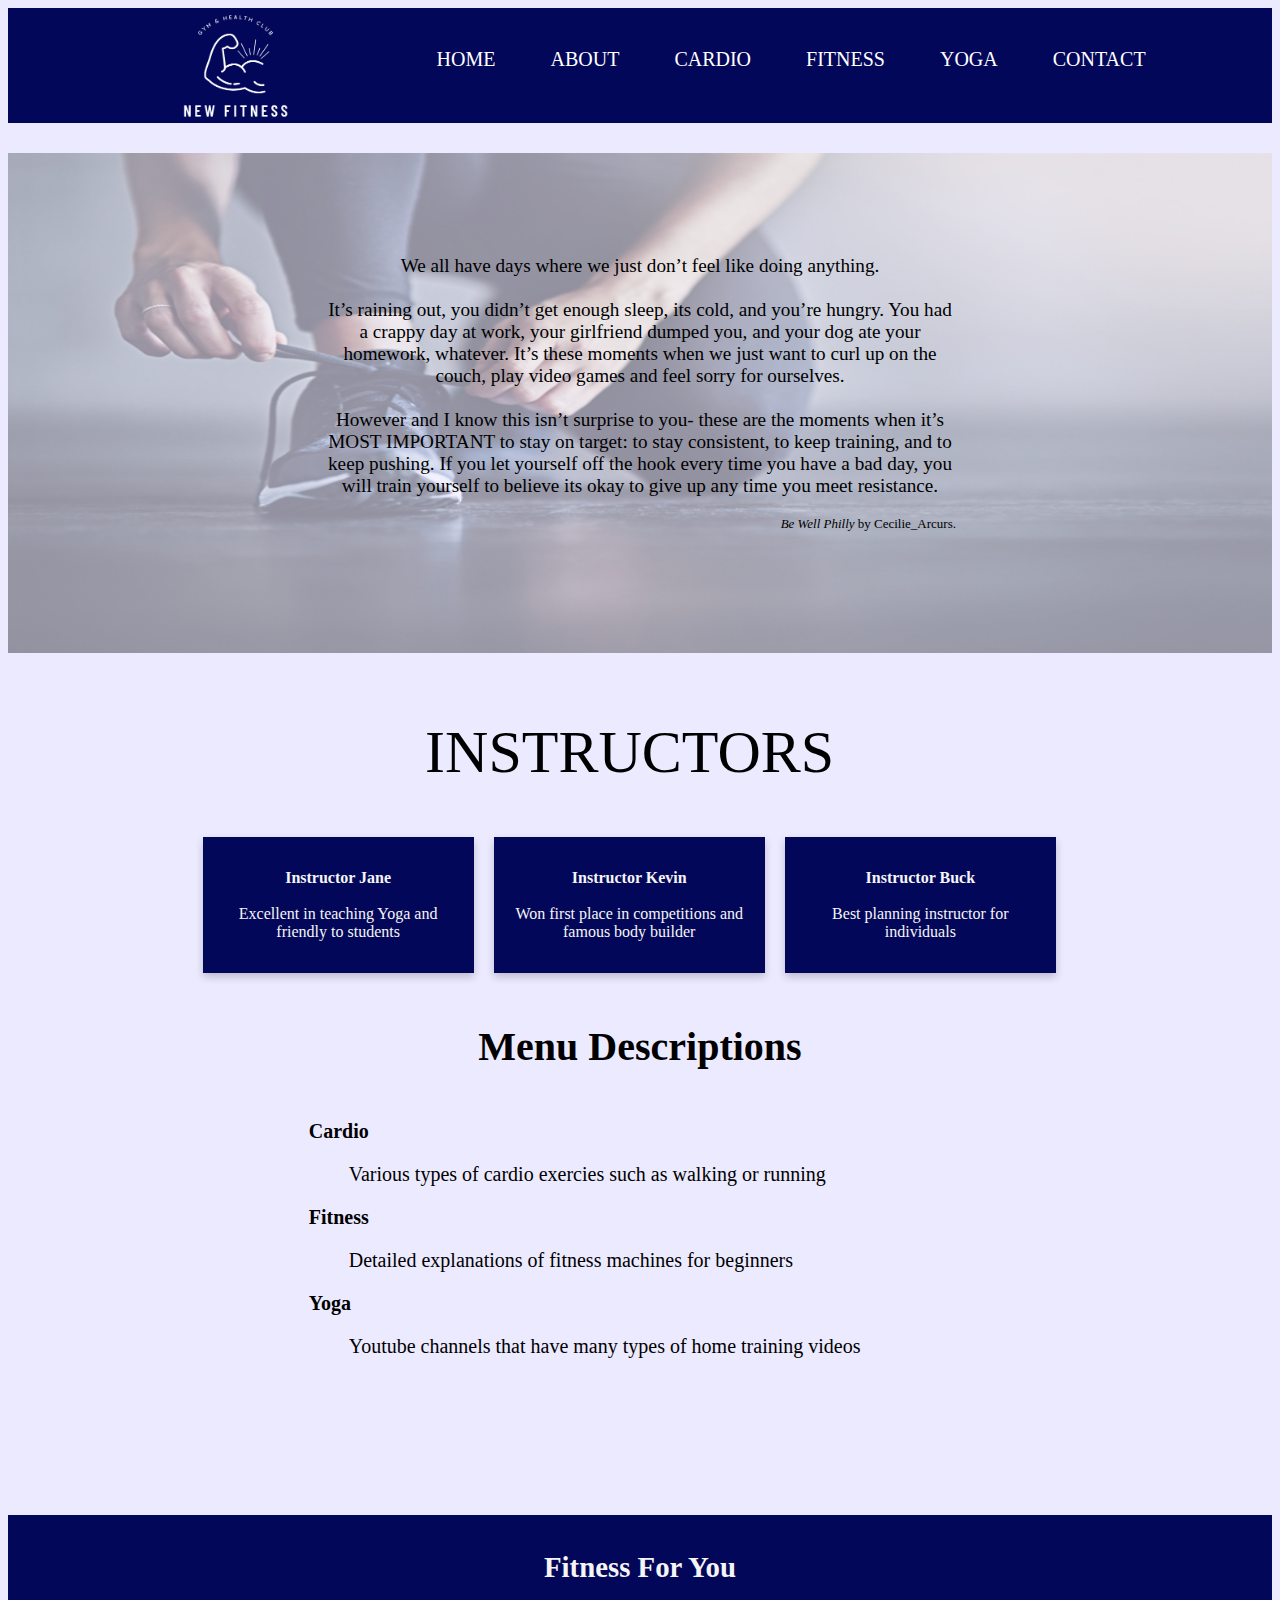
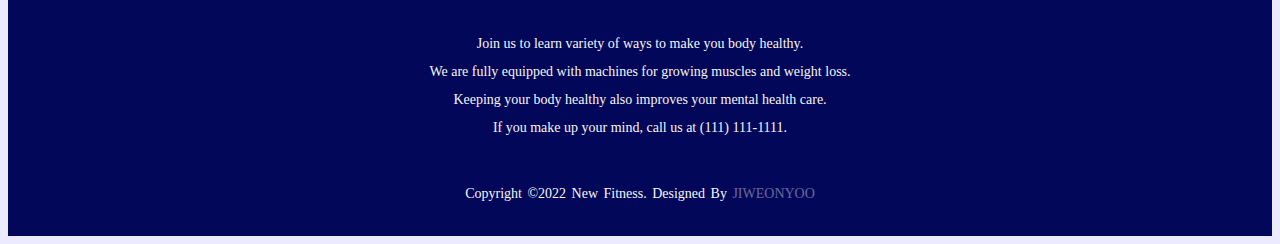
<file: index.html>
<!DOCTYPE html>
<html lang="en">
<meta charset="UTF-8">
<title>Health</title>
<meta name="viewport" content="width=device-width,initial-scale=1">
<link rel="stylesheet" href="index.css">

<body>

    <header>
        <!-- navigation bar -->
        <div class="navContainer">
            <img src="images/logo.png" alt="logo" class="logo">
            <nav>
                <ul>
                    <li><a href="index.html">Home</a></li>
                    <li><a href="#">About</a></li>
                    <li><a href="cardio.html">Cardio</a></li>
                    <li><a href="fitness.html">Fitness</a></li>
                    <li><a href="yoga.html">Yoga</a></li>
                    <li><a href="#">Contact</a></li>
                </ul>
            </nav>
        </div>
    </header>

    <!-- picture with speech -->
    <div class="about">
        <img src="images/aboutPic.jpg" alt="about" class="aboutPic">
        
        <div class="speech">
            <p>
                We all have days where we just don’t feel like doing anything.<br><br>

                It’s raining out, you didn’t get enough sleep, its cold, and you’re hungry. You had a crappy day at work, your girlfriend dumped you, and your dog ate your homework, whatever. It’s these moments when we just want to curl up on the couch, play video games and feel sorry for ourselves.<br><br>
                
                However and I know this isn’t surprise to you- these are the moments when it’s MOST IMPORTANT to stay on target: to stay consistent, to keep training, and to keep pushing. If you let yourself off the hook every time you have a bad day, you will train yourself to believe its okay to give up any time you meet resistance.
            </p>
            <p class="cite"><cite>Be Well Philly</cite> by Cecilie_Arcurs.</p>
        </div>
        
    </div>


    <!-- instructor card -->
    <p class="titleTeacher">INSTRUCTORS</p>
    <div class="row">
        <div class="column">
            <div class="card"><p><strong>Instructor Jane</strong><br><br>Excellent in teaching Yoga and friendly to students</p></div>
          </div>
          <div class="column">
            <div class="card"><p><strong>Instructor Kevin</strong><br><br>Won first place in competitions and famous body builder</p></div>
          </div>
          <div class="column">
            <div class="card"><p><strong>Instructor Buck</strong><br><br>Best planning instructor for individuals</p></div>
          </div>
    </div>

    <!--description list-->
    <h3>Menu Descriptions</h3>
    <dl>
        <dt><strong>Cardio</strong></dt>
        <dd>Various types of cardio exercies such as walking or running</dd>
        <dt><strong>Fitness</strong></dt>
        <dd>Detailed explanations of fitness machines for beginners</dd>
        <dt><strong>Yoga</strong></dt>
        <dd>Youtube channels that have many types of home training videos</dd>
    </dl>


    <!-- footer -->
    <footer>
        <div class="footer-content">
            <h3>Fitness For You</h3>
            <p>Join us to learn variety of ways to make you body healthy. <br>
                We are fully equipped with machines for growing muscles and weight loss.<br>
                Keeping your body healthy also improves your mental health care.<br>
                If you make up your mind, call us at (111) 111-1111.
            </p>
        </div>
        <div class="footer-bottom">
            <p>copyright &copy;2022 New Fitness. designed by <span>JiweonYoo</span></p>
        </div>
    </footer>



</body>
</html>
</file>
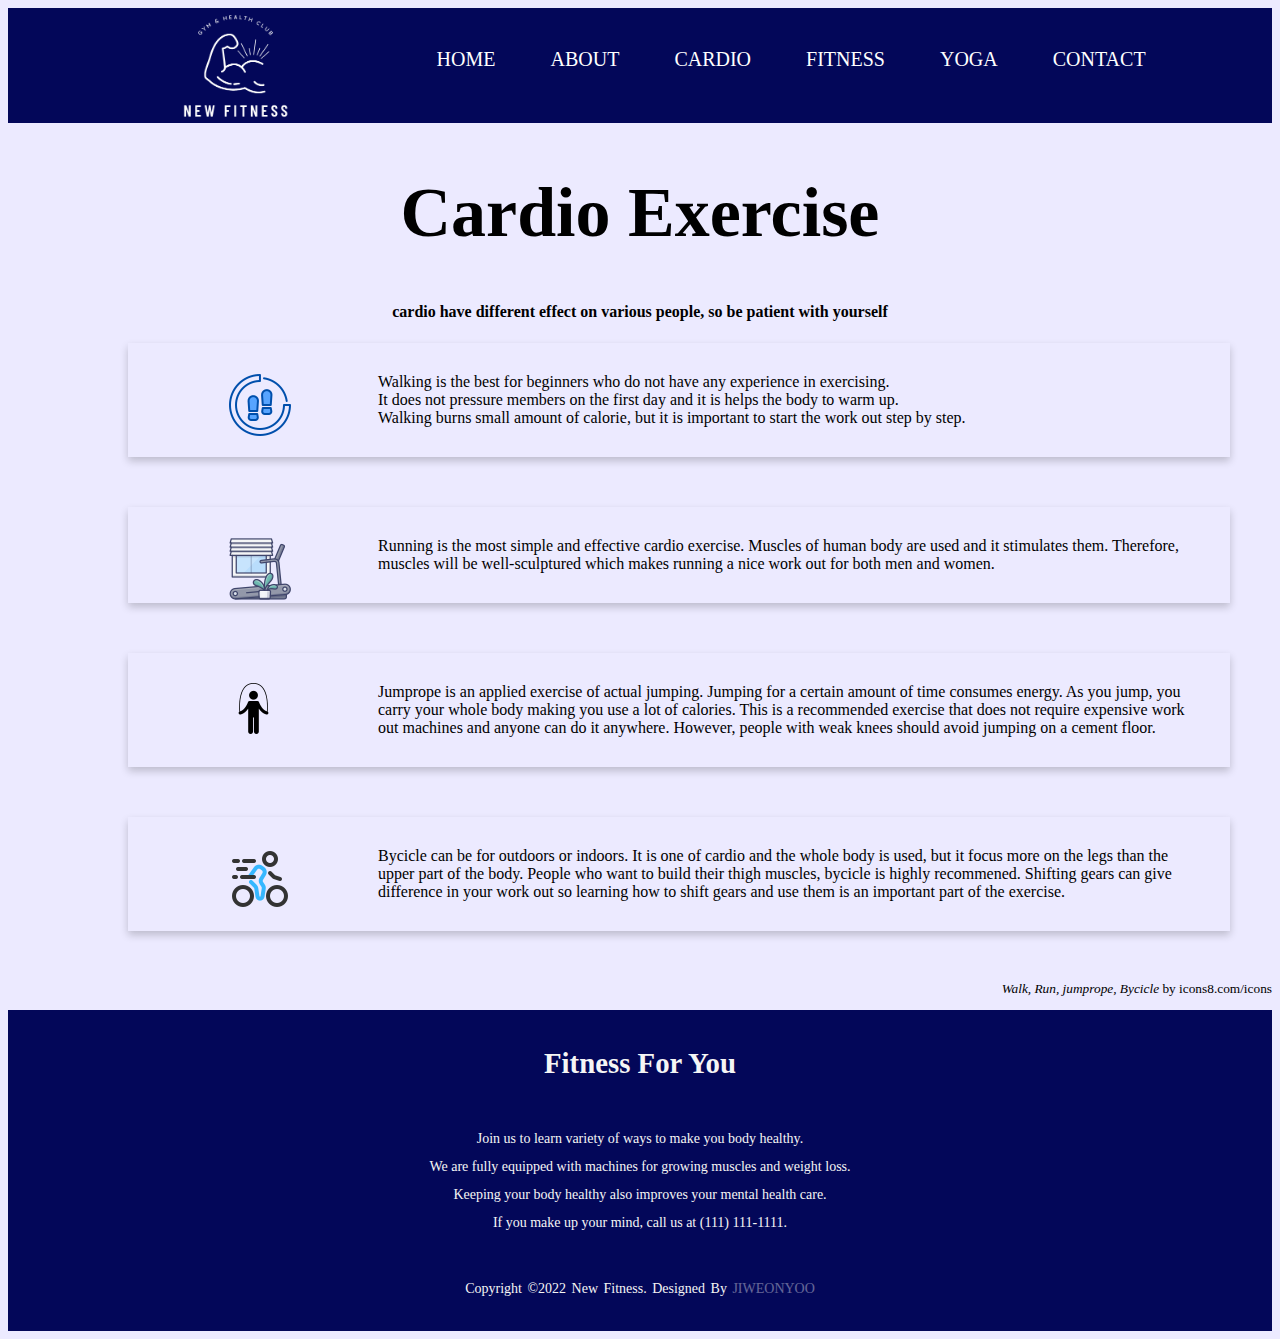
<file: cardio.html>
<!DOCTYPE html>
<html lang="en">
<meta charset="UTF-8">
<title>Cardio</title>
<meta name="viewport" content="width=device-width,initial-scale=1">
<link rel="stylesheet" href="cardio.css">


<body>
    <header>
        <!-- navigation bar -->
        <div class="navContainer">
            <img src="images/logo.png" alt="logo" class="logo">
            <nav>
                <ul>
                    <li><a href="index.html">Home</a></li>
                    <li><a href="#">About</a></li>
                    <li><a href="cardio.html">Cardio</a></li>
                    <li><a href="fitness.html">Fitness</a></li>
                    <li><a href="yoga.html">Yoga</a></li>
                    <li><a href="#">Contact</a></li>
                </ul>
            </nav>
        </div>
    </header>

    <!-- cardio choices (walking, running, bycicle)-->
    <h2><strong>Cardio Exercise</strong></h2>
    <h4>cardio have different effect on various people, so be patient with yourself</h4>
    <div class="containBody">
        <ul>
            <li>
                <div class="card">
                    <img src="images/walk.png" alt="walking">
                    <p>Walking is the best for beginners who do not have any experience in exercising.<br>
                        It does not pressure members on the first day and it is helps the body to warm up.<br>
                        Walking burns small amount of calorie, but it is important to start the work out step by step.
                    </p>
                </div>
            </li>
            <li>
                <div class="card">
                    <img src="images/run.png" alt="running">
                    <p>Running is the most simple and effective cardio exercise.
                        Muscles of human body are used and it stimulates them. Therefore, muscles will be well-sculptured which
                        makes running a nice work out for both men and women.
                    </p>
                </div>
            </li>
            <li>
                <div class="card">
                    <img src="images/jumprope.png" alt="jumprope">
                    <p>Jumprope is an applied exercise of actual jumping. Jumping for a certain amount of time consumes energy.
                        As you jump, you carry your whole body making you use a lot of calories. This is a recommended exercise that does not require expensive work out machines and anyone can do it anywhere. However, people with weak knees should avoid jumping on a cement floor.
                    </p>
                </div>
            </li>
            <li>
                <div class="card">
                    <img src="images/bycicle.png" alt="bycicle">
                    <p>Bycicle can be for outdoors or indoors. It is one of cardio and the whole body is used, but it focus more on the legs than the upper part of the body. People who want to build their thigh muscles, bycicle is highly recommened. Shifting gears can give difference in your work out so learning how to shift gears and use them is an important part of the exercise.
                    </p>
                </div>
            </li>

        </ul>
        <p class="cite"><cite>Walk, Run, jumprope, Bycicle</cite> by icons8.com/icons</p>
    </div>

    <!-- footer -->
    <footer>
        <div class="footer-content">
            <h3>Fitness For You</h3>
            <p>Join us to learn variety of ways to make you body healthy. <br>
                We are fully equipped with machines for growing muscles and weight loss.<br>
                Keeping your body healthy also improves your mental health care.<br>
                If you make up your mind, call us at (111) 111-1111.
            </p>
        </div>
        <div class="footer-bottom">
            <p>copyright &copy;2022 New Fitness. designed by <span>JiweonYoo</span></p>
        </div>
    </footer>

</body>
</html>
</file>
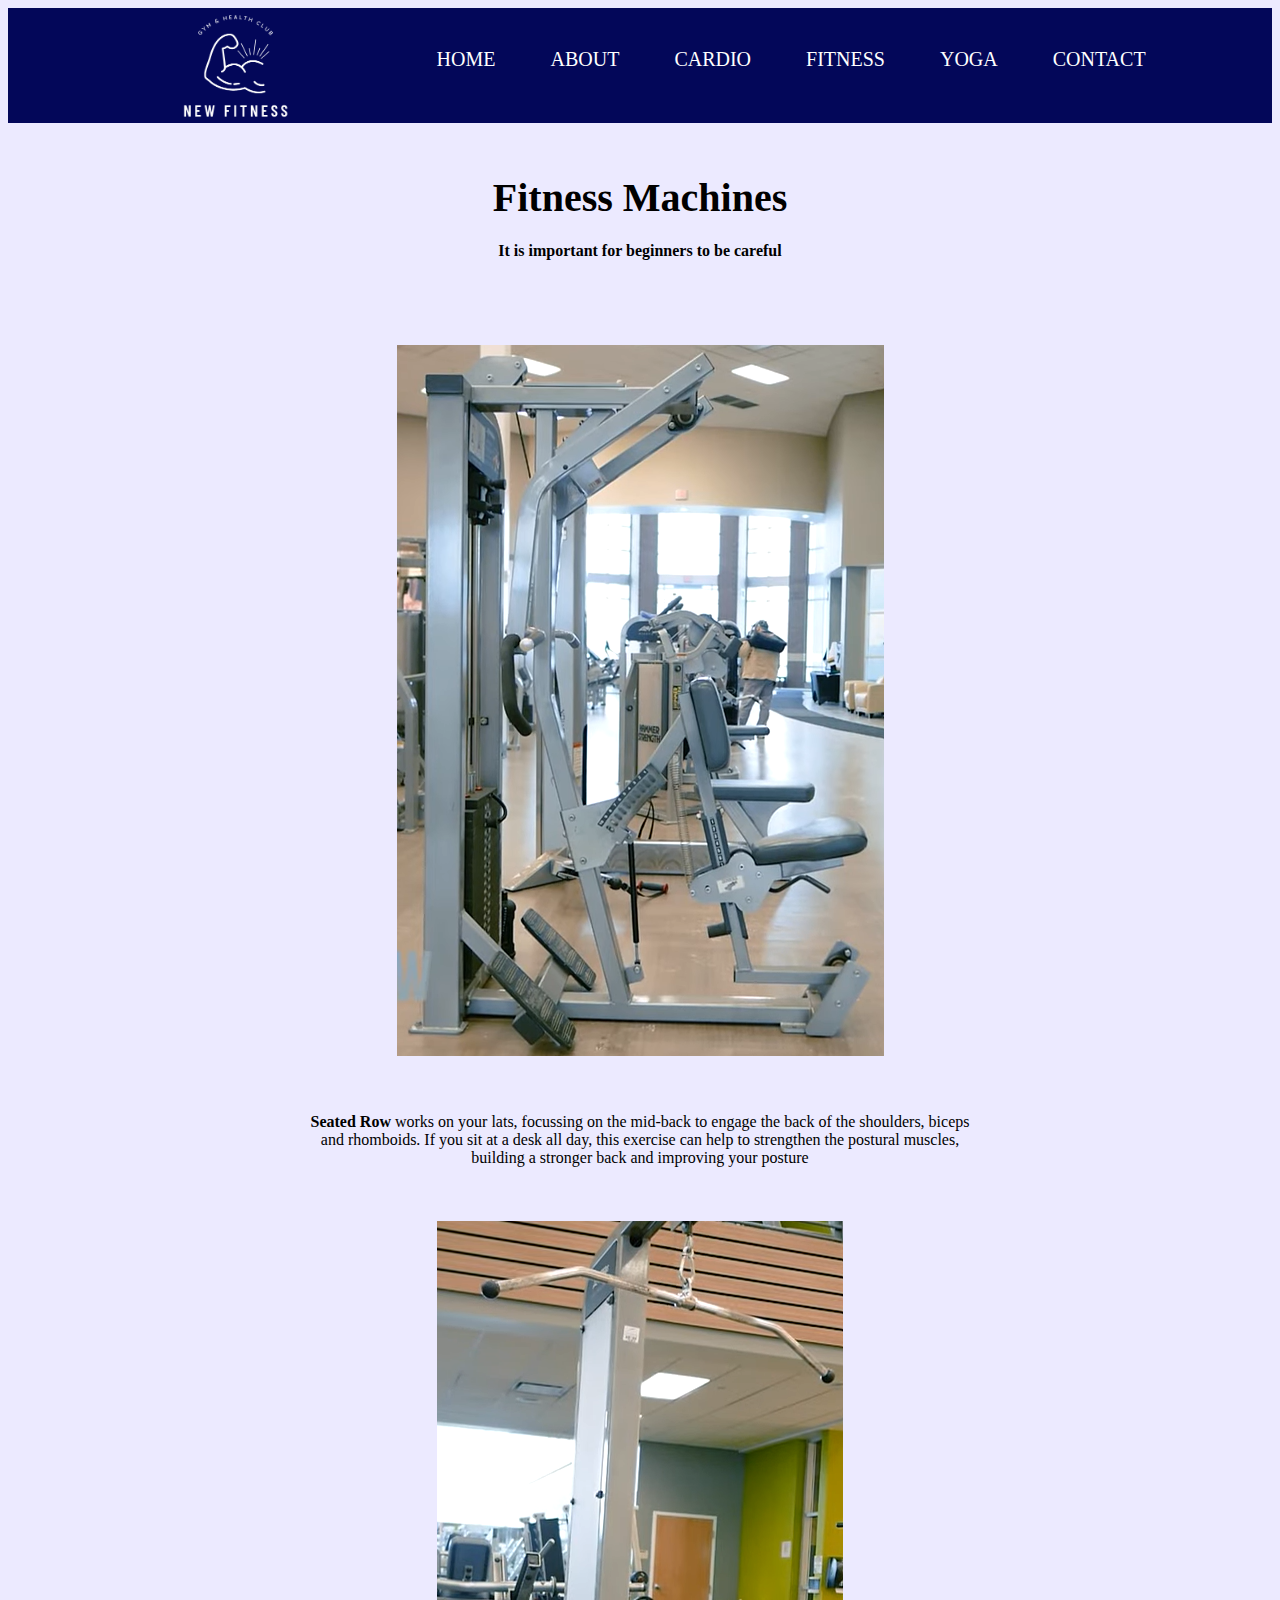
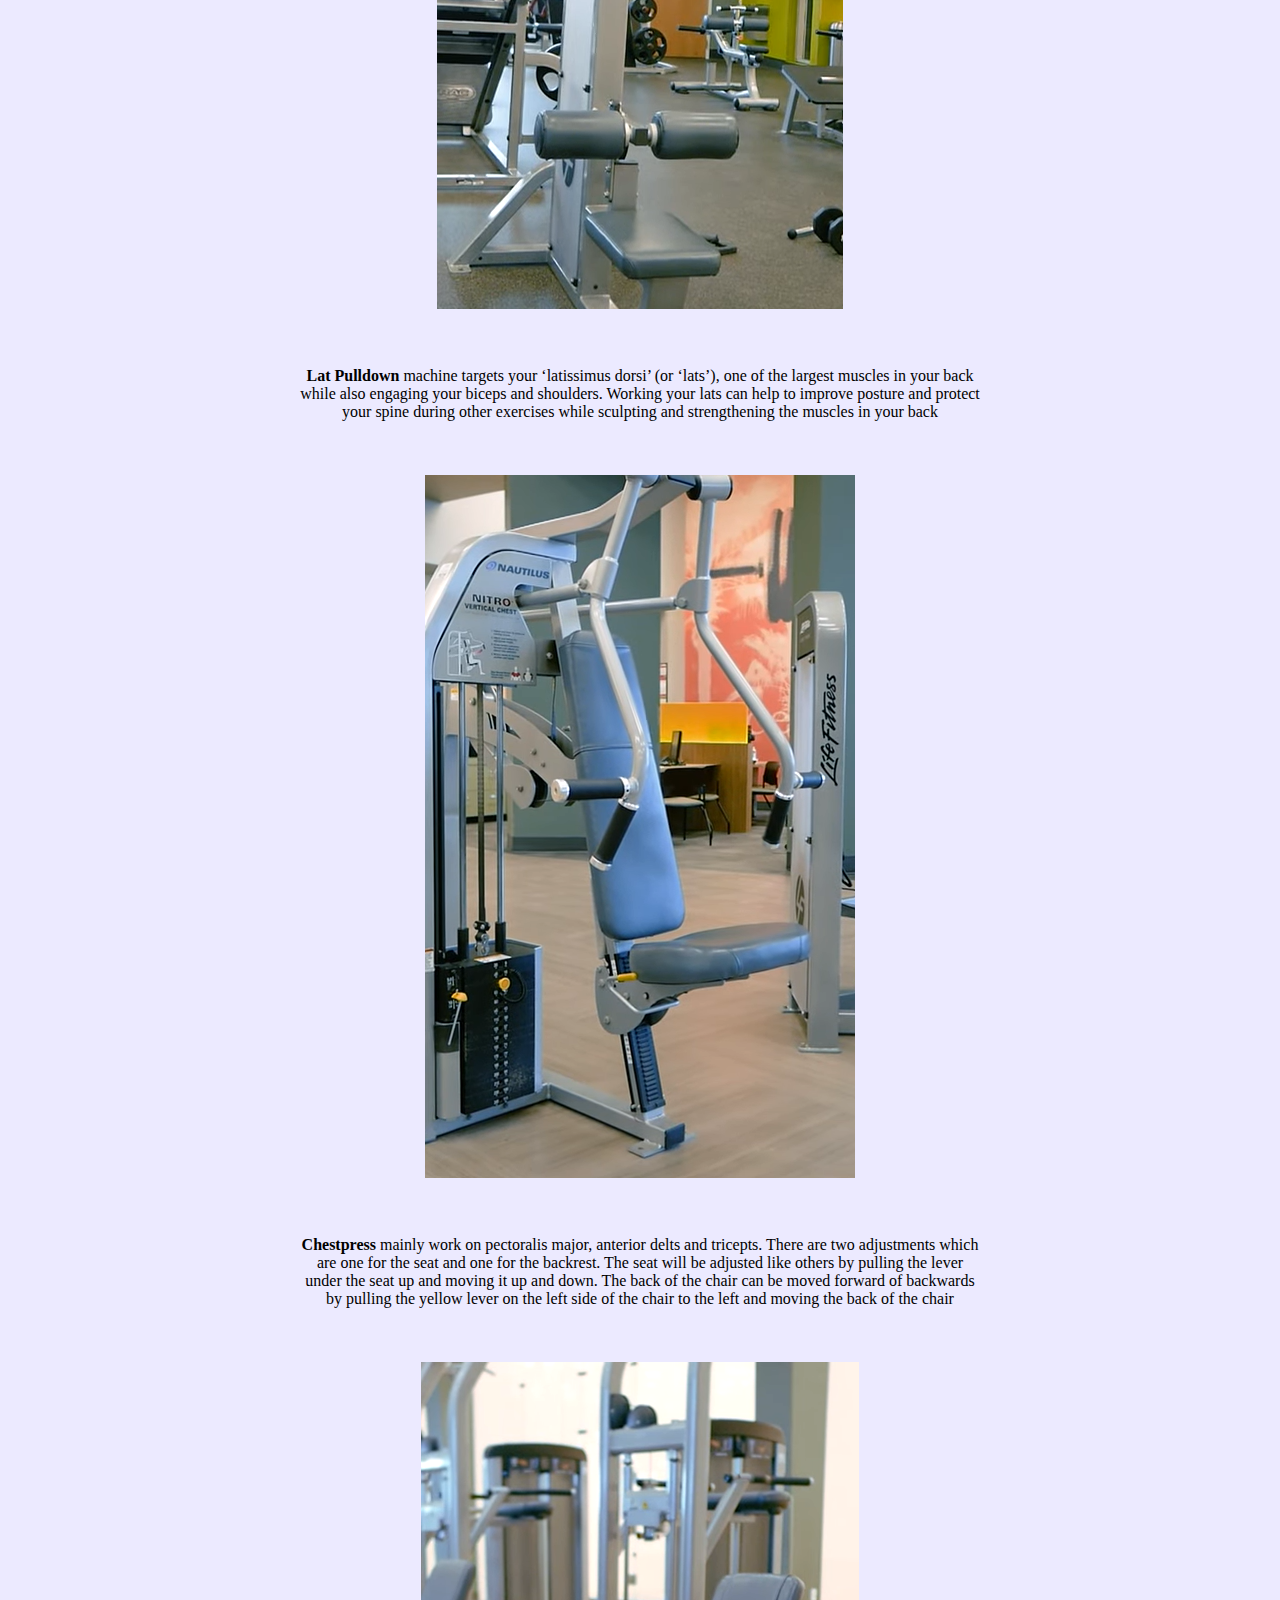
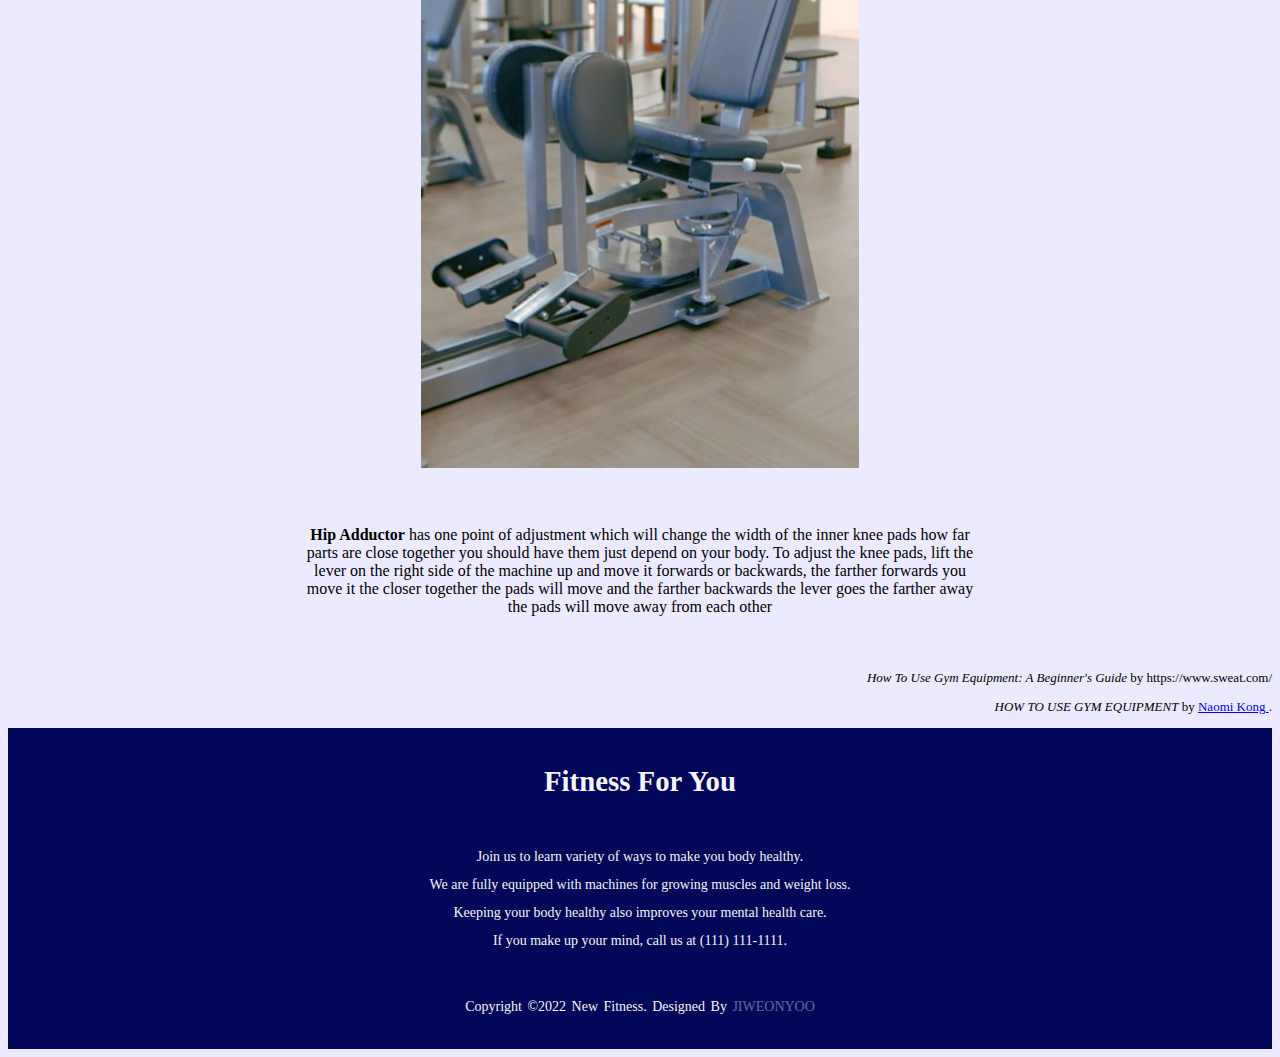
<file: fitness.html>
<!DOCTYPE html>
<html lang="en">
<meta charset="UTF-8">
<title>Fitness</title>
<meta name="viewport" content="width=device-width,initial-scale=1">
<link rel="stylesheet" href="fitness.css">


<body>
    
    <header>
        <!-- navigation bar -->
        <div class="navContainer">
            <img src="images/logo.png" alt="logo" class="logo">
            <nav>
                <ul>
                    <li><a href="index.html">Home</a></li>
                    <li><a href="#">About</a></li>
                    <li><a href="cardio.html">Cardio</a></li>
                    <li><a href="fitness.html">Fitness</a></li>
                    <li><a href="yoga.html">Yoga</a></li>
                    <li><a href="#">Contact</a></li>
                </ul>
            </nav>
        </div>
    </header>

    <!-- workout machines and how to use them -->
    <h2 class="title">Fitness Machines</h2>
    <h4>It is important for beginners to be careful</h4>
    <div class="machines">
        <img src="images/seatedRow.png" alt="seatedRow">
        <p><strong>Seated Row</strong> works on your lats, focussing on the mid-back to engage the back of the shoulders, biceps and rhomboids. If you sit at a desk all day, this exercise can help to strengthen the postural muscles, building a stronger back and improving your posture</p>
        <img src="images/latPullDown.png" alt="latPullDown">
        <p><strong>Lat Pulldown</strong> machine targets your ‘latissimus dorsi’ (or ‘lats’), one of the largest muscles in your back while also engaging your biceps and shoulders. Working your lats can help to improve posture and protect your spine during other exercises while sculpting and strengthening the muscles in your back</p>
        <img src="images/verticalChestPress.png" alt="verticalChestPress">
        <p><strong> Chestpress </strong> mainly work on pectoralis major, anterior delts and tricepts. There are two adjustments which are one for the seat and one for the backrest. The seat will be adjusted like others by pulling the lever under the seat up and moving it up and down. The back of the chair can be moved forward of backwards by pulling the yellow lever on the left side of the chair to the left and moving the back of the chair</p>
        <img src="images/hipAdductor.png" alt="hipAdductor">
        <p><strong>Hip Adductor</strong> has one point of adjustment which will change the width of the inner knee pads how far parts are close together you should have them just depend on your body. To adjust the knee pads, lift the lever on the right side of the machine up and move it forwards or backwards, the farther forwards you move it the closer together the pads will move and the farther backwards the lever goes the farther away the pads will move away from each other</p>
    </div>

    <p class="cite"><cite>How To Use Gym Equipment: A Beginner's Guide</cite> by https://www.sweat.com/</p>
    <p class="cite"><cite>HOW TO USE GYM EQUIPMENT</cite>   by <a href="https://www.youtube.com/channel/UCLBVA29QFjSo3c8NpGD89lw" target="_blank"> Naomi Kong </a>.</p>


    <!-- footer -->
    <footer>
        <div class="footer-content">
            <h3>Fitness For You</h3>
            <p>Join us to learn variety of ways to make you body healthy. <br>
                We are fully equipped with machines for growing muscles and weight loss.<br>
                Keeping your body healthy also improves your mental health care.<br>
                If you make up your mind, call us at (111) 111-1111.
            </p>
        </div>
        <div class="footer-bottom">
            <p>copyright &copy;2022 New Fitness. designed by <span>JiweonYoo</span></p>
        </div>
    </footer>


</body>
</html>
</file>
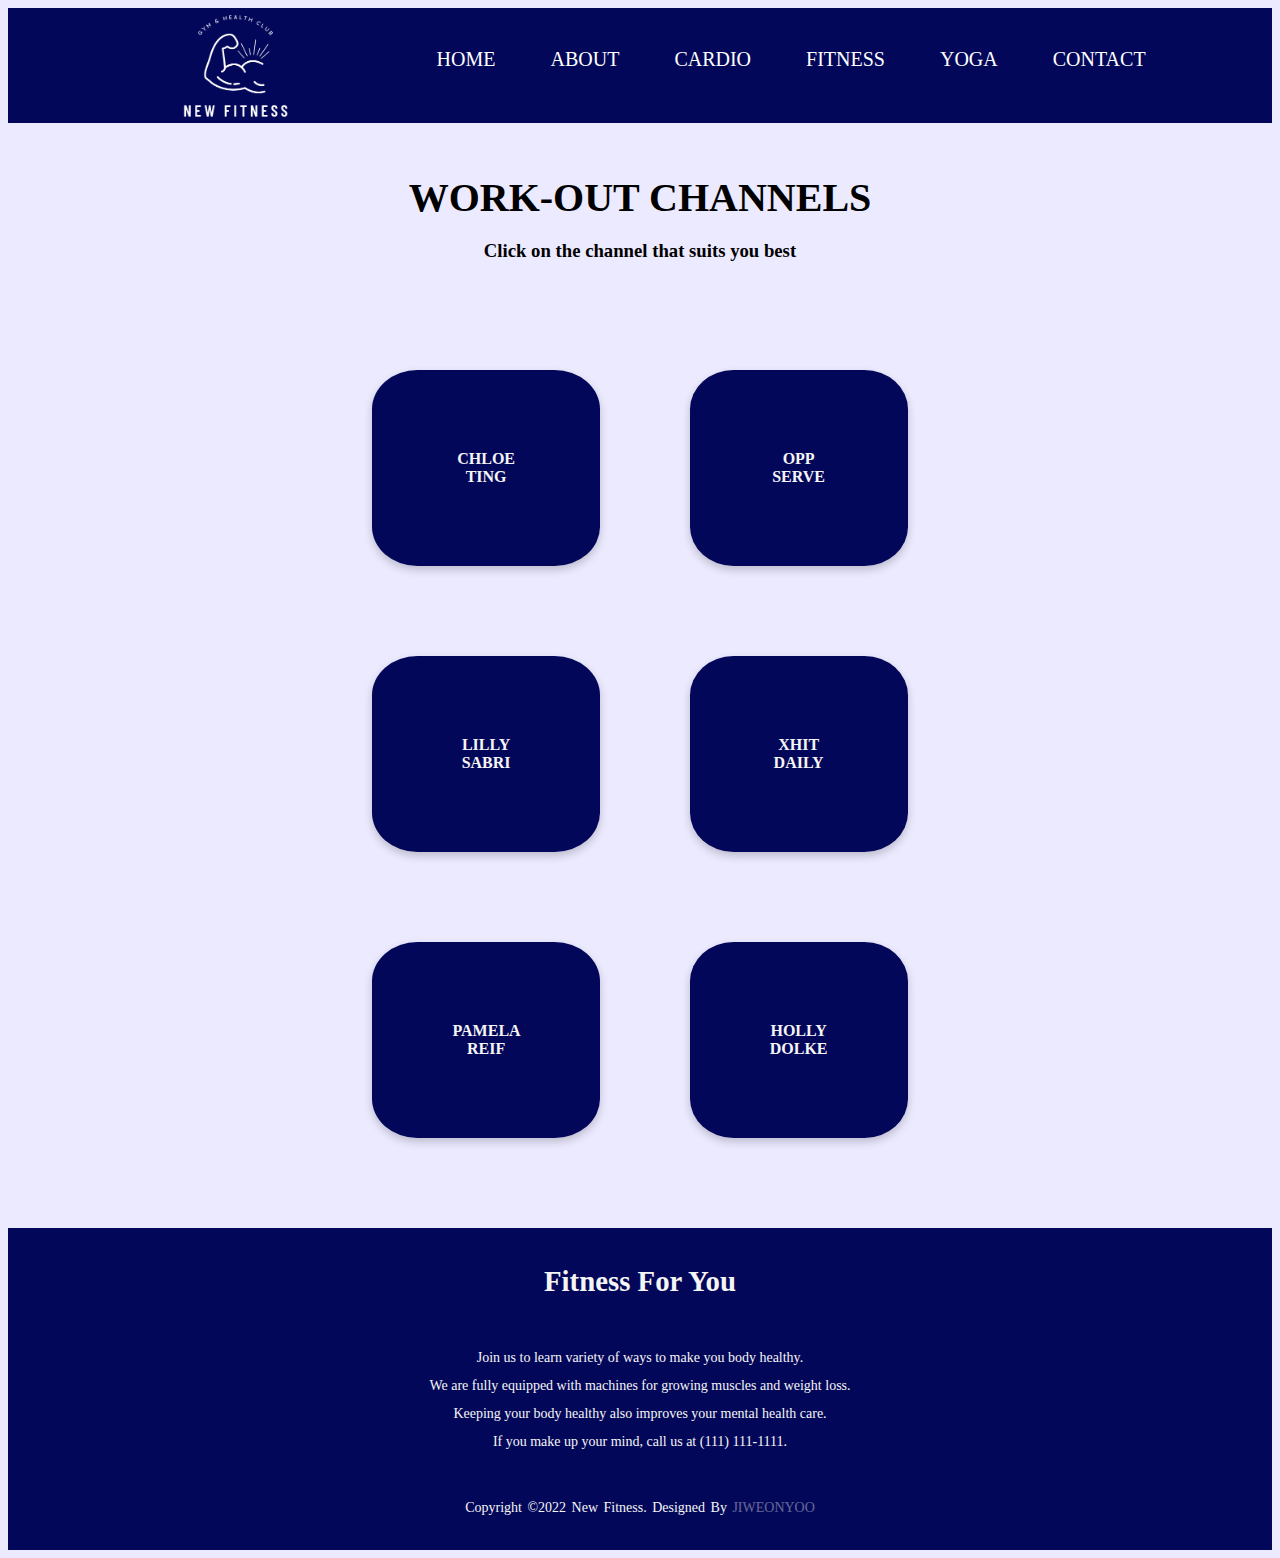
<file: yoga.html>
<!DOCTYPE html>
<html lang="en">
<meta charset="UTF-8">
<title>Yoga</title>
<meta name="viewport" content="width=device-width,initial-scale=1">
<link rel="stylesheet" href="yoga.css">


<body>
    
    <header>
        <!-- navigation bar -->
        <div class="navContainer">
            <img src="images/logo.png" alt="logo" class="logo">
            <nav>
                <ul>
                    <li><a href="index.html">Home</a></li>
                    <li><a href="#">About</a></li>
                    <li><a href="cardio.html">Cardio</a></li>
                    <li><a href="fitness.html">Fitness</a></li>
                    <li><a href="yoga.html">Yoga</a></li>
                    <li><a href="#">Contact</a></li>
                </ul>
            </nav>
        </div>
    </header>

    <!-- youtubers hyperlink and description -->
    <h2>WORK-OUT CHANNELS</h2>
    <h3>Click on the channel that suits you best</h3>
    <table>
        <tr>
            <td>
                <a href="https://www.youtube.com/channel/UCCgLoMYIyP0U56dEhEL1wXQ" target="_blank"><strong>CHLOE TING</strong></a>
            </td>
            <td>
                <a href="https://www.youtube.com/channel/UCqgvtXUdw9j4FS4ycUq64bQ" target="_blank"><strong>OPP SERVE</strong></a>
            </td>
        </tr>
        <tr>
            <td>
                <a href="https://www.youtube.com/channel/UCTsM1dSAiXqiV5oZjuNw_Bg" target="_blank"><strong>LILLY SABRI</strong></a>
            </td>
            <td>
                <a href="https://www.youtube.com/channel/UCM1Nde-9eorUhq-teaWlgUA" target="_blank"><strong>XHIT DAILY</strong></a>
            </td>
        </tr>
        <tr>
            <td>
                <a href="https://www.youtube.com/channel/UChVRfsT_ASBZk10o0An7Ucg" target="_blank"><strong>PAMELA REIF</strong></a>
            </td>
            <td>
                <a href="https://www.youtube.com/channel/UCK5PP5Up6Dz80dv5G4XuiiA" target="_blank"><strong>HOLLY DOLKE</strong></a>
            </td>
        </tr>
    </table>

    <!-- footer -->
    <footer>
        <div class="footer-content">
            <h3>Fitness For You</h3>
            <p>Join us to learn variety of ways to make you body healthy. <br>
                We are fully equipped with machines for growing muscles and weight loss.<br>
                Keeping your body healthy also improves your mental health care.<br>
                If you make up your mind, call us at (111) 111-1111.
            </p>
        </div>
        <div class="footer-bottom">
            <p>copyright &copy;2022 New Fitness. designed by <span>JiweonYoo</span></p>
        </div>
    </footer>


</body>
</html>
</file>
<file: index.css>
body{
    background: rgb(236, 234, 255);
    font-family: Cursive;
    box-sizing: border-box;
}
/* Navigation Bar */
.navContainer{
    width: 80%;
    margin:0 auto;
}

header{
    background: #030759;
    font-size: 20px;
}
header::after{
    content: '';
    display: table;
    clear: both;
}
.logo{
    width: 20%;
    height: auto;
    float: left;
    
}

nav{
    float: right;
    
}
nav ul{
    margin: 0;
    padding: 0;
    list-style: none;
}
nav li{
    display: inline-block;
    margin-left: 50px;
    padding-top: 40px;

    position: relative;
}

nav a{
    color: white;
    text-decoration: none;
    text-transform: uppercase;
}
nav a:hover{
    color:darkcyan;
}

nav a::before{
    content: '';
    display: block;
    height: 5px;
    width: 0%;
    background-color: antiquewhite;
    position: absolute;
    top: 0;
    transition: all ease-in-out 250ms;
    
}
nav a:hover::before{
    width: 100%;
}

/* About Page */
.about{
    float: center;
    position: relative;
    text-align: center;
    color:black;
    font-size: larger;
    padding-top: 30px;
}
.aboutPic{
    width: 100%;
    height: 500px;
    opacity: 0.4;
}

.speech{
    position: absolute;
    top: 50%;
    left: 50%;
    transform: translate(-50%, -50%);
}
.cite{
    font-size: small;
    text-align: right;
}

/* Instructor cards */
.titleTeacher{
    font-size: 60px;
    padding-left: 33%;
    margin-bottom: 0px;
}
.row{
    margin: 0 -5px;
    padding-top: 50px;
    padding-left: 15%;
    align-items: center;
    margin-bottom: 50px;
}
.row:after {
    content: "";
    display: table;
    clear: both;
  }
.column {
    float: left;
    width: 25%;
    padding: 0 10px;
    
  }
.card {
    box-shadow: 0 4px 8px 0 rgba(0, 0, 0, 0.2);
    padding: 16px;
    text-align: center;
    background-color: #030759;
    color: whitesmoke;
}
@media screen and (max-width: 600px) {
    .column {
      width: 100%;
      display: block;
      margin-bottom: 20px;
    }
}
/* description list */
h3{
    text-align: center;
    font-size: 40px;
}
dl{
    text-align: left;
   padding-left: 23%;
   padding-bottom: 10%;
   font-size: 20px;
}
dt,dd{
    padding: 10px;
}

/* Footer */
footer{
    background:#030759;
    height: auto;
    width: 100%;
    padding-top: 0;
    color: whitesmoke;
}

.footer-content{
    display: flex;
    align-items: center;
    justify-content: center;
    flex-direction: column;
    text-align: center;
}

.footer-content h3{
    font-size: 1.8rem;
    font-weight: 900;
    text-transform: capitalize;
    line-height: 3rem;
}
.footer-content p{
    max-width: 500px;
    margin: 10px auto;
    line-height: 28px;
    font-size: 14px;
}

.footer-bottom{
    width: 100%;
    background: #030759;
    padding: 20px 0;
    text-align: center;
}

.footer-bottom p{
    font-size: 14px;
    word-spacing: 2px;
    text-transform: capitalize;
}

.footer-bottom span{
    text-transform: uppercase;
    opacity: 0.4;
    font-weight: 200;
}
</file>
<file: cardio.css>
body{
    background: rgb(236, 234, 255);
    font-family: Cursive;
    box-sizing: border-box;
}
/* Navigation Bar */
.navContainer{
    width: 80%;
    margin:0 auto;
}

header{
    background: #030759;
    font-size: 20px;
}
header::after{
    content: '';
    display: table;
    clear: both;
}
.logo{
    width: 20%;
    height: auto;
    float: left;
    
}

nav{
    float: right;
    
}
nav ul{
    margin: 0;
    padding: 0;
    list-style: none;
}
nav li{
    display: inline-block;
    margin-left: 50px;
    padding-top: 40px;

    position: relative;
}

nav a{
    color: white;
    text-decoration: none;
    text-transform: uppercase;
}
nav a:hover{
    color:darkcyan;
}

nav a::before{
    content: '';
    display: block;
    height: 5px;
    width: 0%;
    background-color: antiquewhite;
    position: absolute;
    top: 0;
    transition: all ease-in-out 250ms;
    
}
nav a:hover::before{
    width: 100%;
}
/* body */
h2{
    font-size: 70px;
    margin: 50px;
    text-align: center;
}
h4{
    text-align: center;
}
.containBody{
    align-items: center;

}
ul{
    list-style-type:none;
}
.card{
    box-shadow: 0 4px 8px 0 rgba(0, 0, 0, 0.2);
    width: 90%;
    margin: 0;
    margin-left: 80px;
    margin-bottom: 50px;
}
.card img{
    position: relative;
    float: left;
    padding: 30px;
    padding-left: 100px;
}
.card p{
    padding: 30px;
    padding-left: 250px;
}

.cite{
    font-size: smaller;
    text-align: right;
}
/* Footer */
footer{
    background:#030759;
    height: auto;
    width: 100%;
    padding-top: 0;
    color: whitesmoke;
}

.footer-content{
    display: flex;
    align-items: center;
    justify-content: center;
    flex-direction: column;
    text-align: center;
}

.footer-content h3{
    font-size: 1.8rem;
    font-weight: 900;
    text-transform: capitalize;
    line-height: 3rem;
}
.footer-content p{
    max-width: 500px;
    margin: 10px auto;
    line-height: 28px;
    font-size: 14px;
}

.footer-bottom{
    width: 100%;
    background: #030759;
    padding: 20px 0;
    text-align: center;
}

.footer-bottom p{
    font-size: 14px;
    word-spacing: 2px;
    text-transform: capitalize;
}

.footer-bottom span{
    text-transform: uppercase;
    opacity: 0.4;
    font-weight: 200;
}
</file>
<file: fitness.css>
body{
    background: rgb(236, 234, 255);
    font-family: Cursive;
    box-sizing: border-box;
}
/* Navigation Bar */
.navContainer{
    width: 80%;
    margin:0 auto;
}

header{
    background: #030759;
    font-size: 20px;
}
header::after{
    content: '';
    display: table;
    clear: both;
}
.logo{
    width: 20%;
    height: auto;
    float: left;
    
}

nav{
    float: right;
    
}
nav ul{
    margin: 0;
    padding: 0;
    list-style: none;
}
nav li{
    display: inline-block;
    margin-left: 50px;
    padding-top: 40px;

    position: relative;
}

nav a{
    color: white;
    text-decoration: none;
    text-transform: uppercase;
}
nav a:hover{
    color:darkcyan;
}

nav a::before{
    content: '';
    display: block;
    height: 5px;
    width: 0%;
    background-color: antiquewhite;
    position: absolute;
    top: 0;
    transition: all ease-in-out 250ms;
    
}
nav a:hover::before{
    width: 100%;
}
/* body */
.title{
    margin: 20px;
    margin-top: 4%;
    text-align: center;
    size: 300px;
    font-size: 40px;
}
h4{
    text-align: center;
}
.machines{
    align-items: center;
    text-align: center;
    padding-top: 5%;
    padding-left: 20%;
    padding-right: 20%;
}
.machines p{
    text-align: center;
    padding: 5%;
}
.cite{
    font-size: small;
    text-align: right;
}

/* Footer */
footer{
    background:#030759;
    height: auto;
    width: 100%;
    padding-top: 0;
    color: whitesmoke;
}

.footer-content{
    display: flex;
    align-items: center;
    justify-content: center;
    flex-direction: column;
    text-align: center;
}

.footer-content h3{
    font-size: 1.8rem;
    font-weight: 900;
    text-transform: capitalize;
    line-height: 3rem;
}
.footer-content p{
    max-width: 500px;
    margin: 10px auto;
    line-height: 28px;
    font-size: 14px;
}

.footer-bottom{
    width: 100%;
    background: #030759;
    padding: 20px 0;
    text-align: center;
}

.footer-bottom p{
    font-size: 14px;
    word-spacing: 2px;
    text-transform: capitalize;
}

.footer-bottom span{
    text-transform: uppercase;
    opacity: 0.4;
    font-weight: 200;
}
</file>
<file: yoga.css>
body{
    background: rgb(236, 234, 255);
    font-family: Cursive;
    box-sizing: border-box;
}
/* Navigation Bar */
.navContainer{
    width: 80%;
    margin:0 auto;
}

header{
    background: #030759;
    font-size: 20px;
}
header::after{
    content: '';
    display: table;
    clear: both;
}
.logo{
    width: 20%;
    height: auto;
    float: left;
    
}

nav{
    float: right;
    
}
nav ul{
    margin: 0;
    padding: 0;
    list-style: none;
}
nav li{
    display: inline-block;
    margin-left: 50px;
    padding-top: 40px;

    position: relative;
}

nav a{
    color: white;
    text-decoration: none;
    text-transform: uppercase;
}
nav a:hover{
    color:darkcyan;
}

nav a::before{
    content: '';
    display: block;
    height: 5px;
    width: 0%;
    background-color: antiquewhite;
    position: absolute;
    top: 0;
    transition: all ease-in-out 250ms;
    
}
nav a:hover::before{
    width: 100%;
}

/* body */
h2{
    margin-bottom: 0px;
    margin-top: 4%;
    text-align: center;
    size: 300px;
    font-size: 40px;
}
h3{
    text-align: center;
}
table{
    margin-left: auto;
    margin-right: auto;
    width: 50%;
    align-items: center;
    border-spacing: 90px;
}

table tr{
    padding: 25px;
}

table td{
    padding: 80px;
    text-align: center;
    background-color: #030759;
    border-radius: 20%;
    box-shadow: 0 4px 8px 0 rgba(0, 0, 0, 0.2);
}

table a{
    text-decoration: none;
    color: whitesmoke;
}

table a:hover{
    opacity: 0.6;
}


/* Footer */
footer{
    background:#030759;
    height: auto;
    width: 100%;
    padding-top: 0;
    color: whitesmoke;
}

.footer-content{
    display: flex;
    align-items: center;
    justify-content: center;
    flex-direction: column;
    text-align: center;
}

.footer-content h3{
    font-size: 1.8rem;
    font-weight: 900;
    text-transform: capitalize;
    line-height: 3rem;
}
.footer-content p{
    max-width: 500px;
    margin: 10px auto;
    line-height: 28px;
    font-size: 14px;
}

.footer-bottom{
    width: 100%;
    background: #030759;
    padding: 20px 0;
    text-align: center;
}

.footer-bottom p{
    font-size: 14px;
    word-spacing: 2px;
    text-transform: capitalize;
}

.footer-bottom span{
    text-transform: uppercase;
    opacity: 0.4;
    font-weight: 200;
}
</file>
